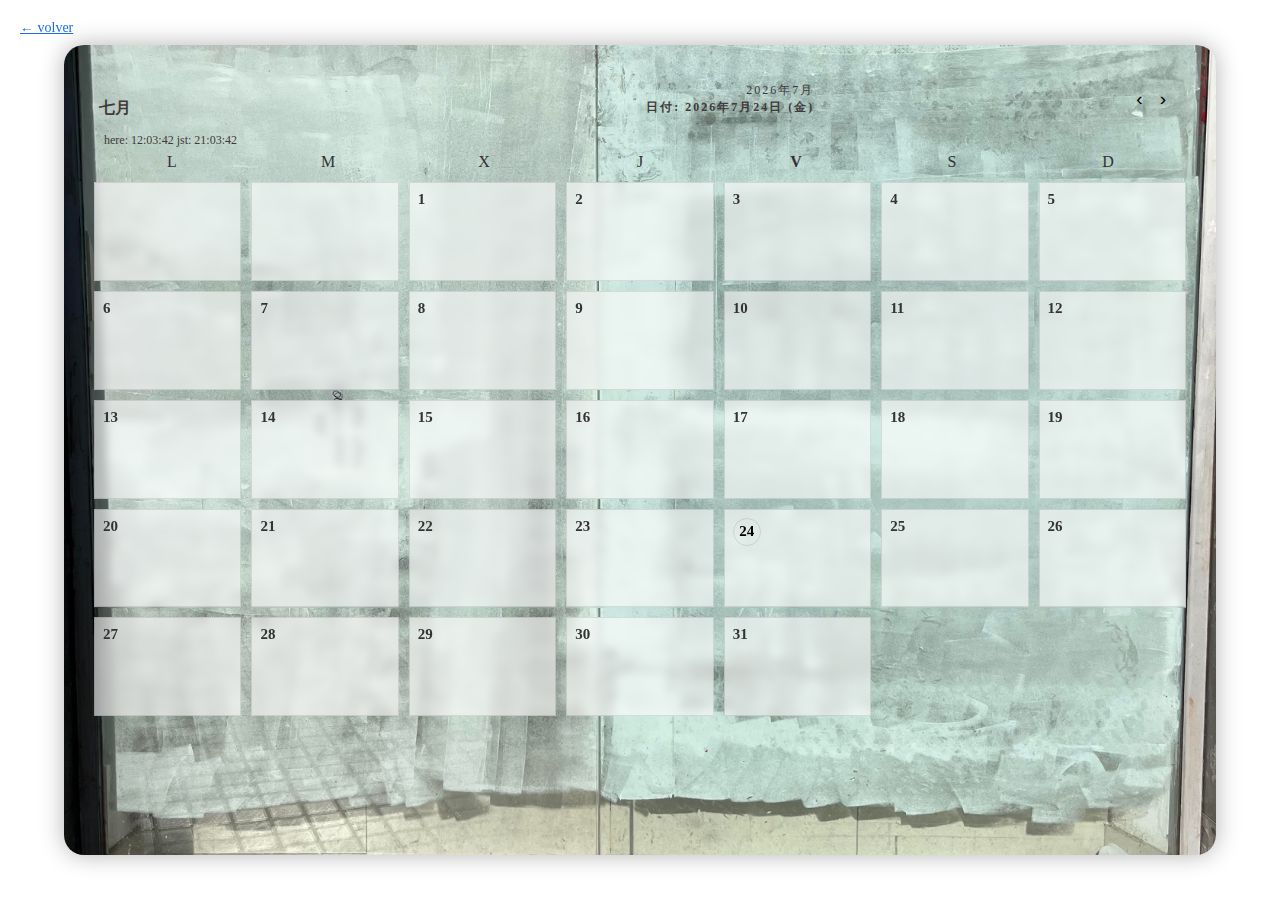
<file: calendario.html>
<!DOCTYPE html>
<html lang="es">
<head>
  <meta charset="UTF-8">
  <title>Calendario</title>
  <link rel="stylesheet" href="calendario.css">
</head>
<body>

  <!-- BOTÓN VOLVER -->
  <a href="./" class="back-button">← volver</a>

  <!-- CALENDARIO (UNO SOLO) -->
  <div class="calendar">

    <!-- CABECERA -->
    <div class="container">
      <div class="caltitle">
        <span id="japanese-month"></span>
      </div>

      <div class="inblock">
        <div id="fullDate1"></div>
        <div id="fullDate2"></div>
      </div>

      <div class="calbar">
        <button id="prev-month">‹</button>
        <button id="next-month">›</button>
      </div>
    </div>

    <div class="space"></div>

    <!-- RELOJES -->
    <div class="clock">
      <span id="clock-left"></span>
      <span id="clock-right"></span>
    </div>

    <!-- DÍAS DE LA SEMANA -->
    <div class="days-of-week">
      <div class="day-of-week">L</div>
      <div class="day-of-week">M</div>
      <div class="day-of-week">X</div>
      <div class="day-of-week">J</div>
      <div class="day-of-week">V</div>
      <div class="day-of-week">S</div>
      <div class="day-of-week">D</div>
    </div>

    <!-- DÍAS DEL MES -->
    <div id="calendarDays" class="days"></div>

  </div>

  <script src="calendario.js"></script>
</body>
</html>
</file>
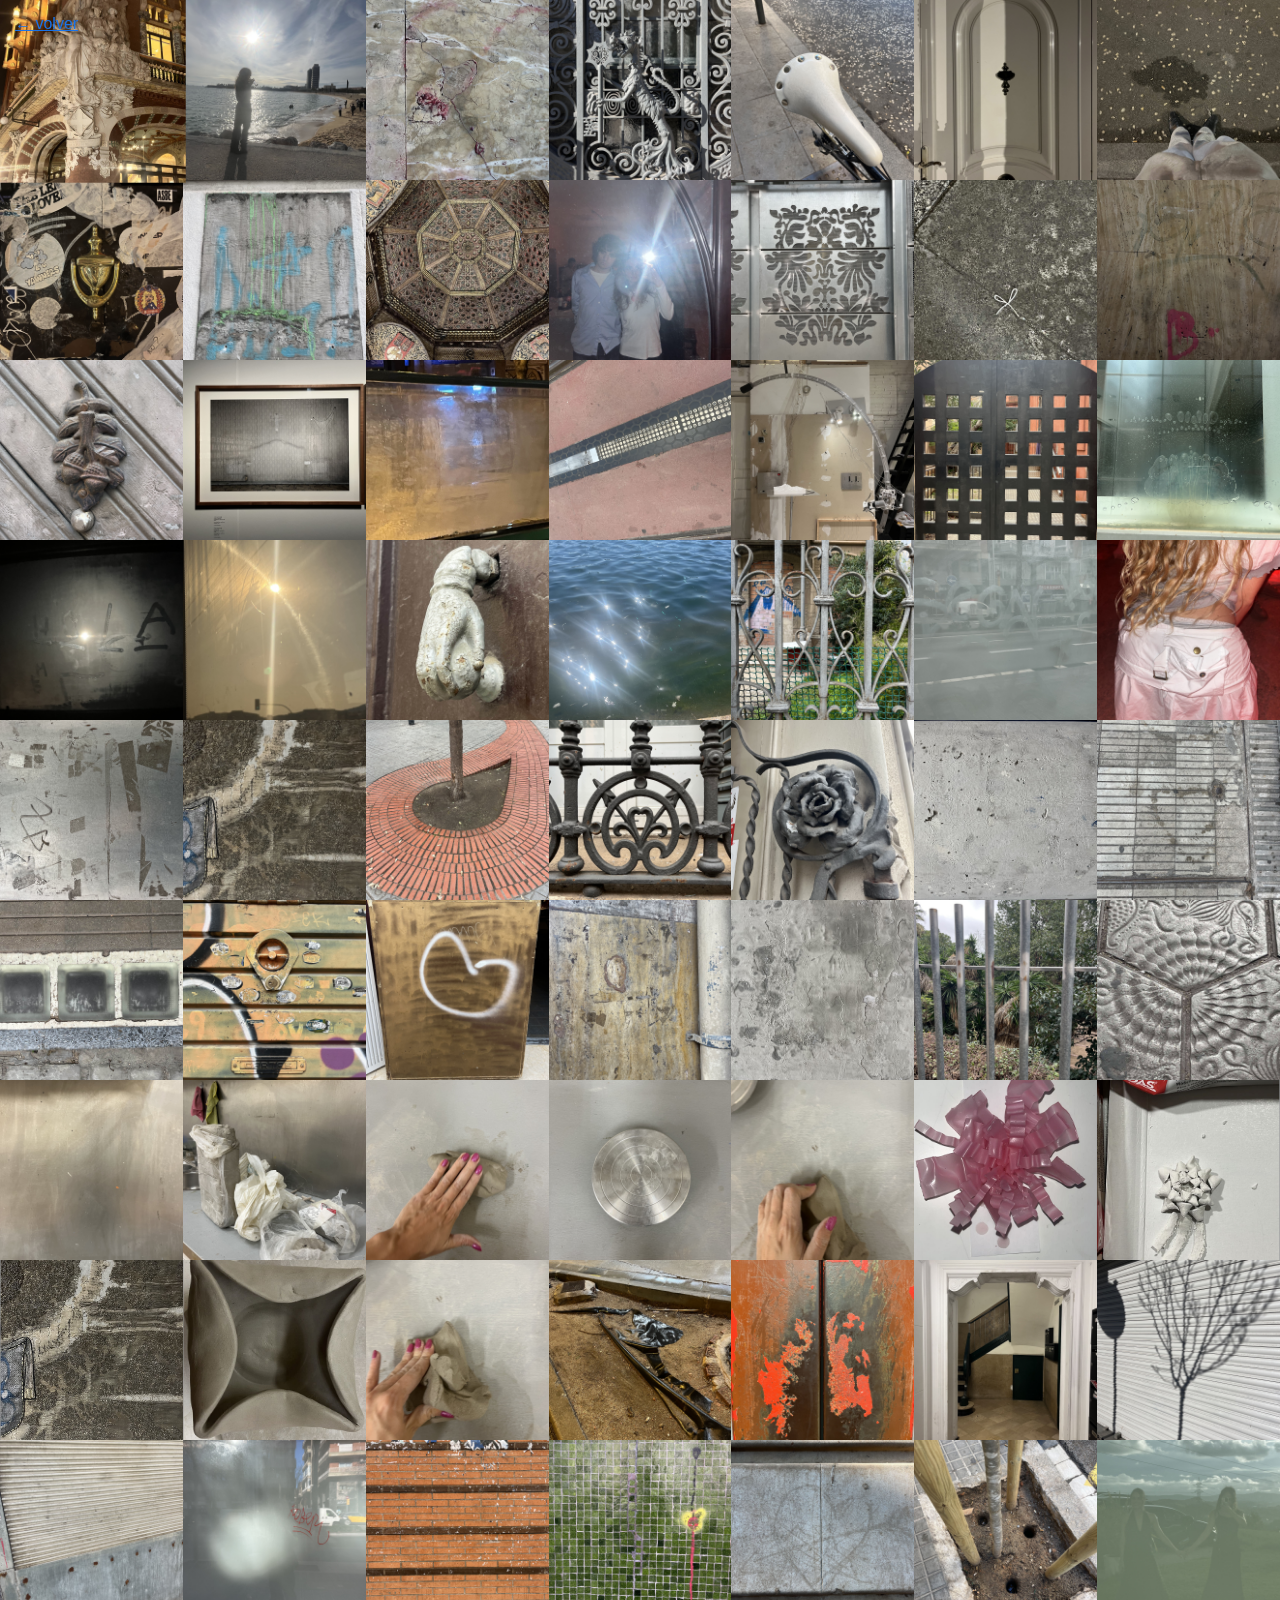
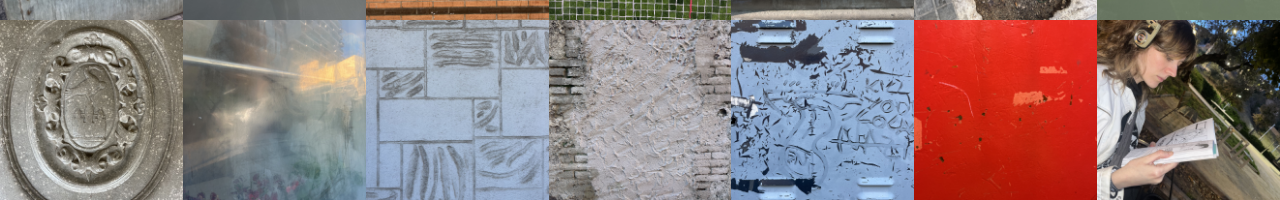
<file: gallery.html>
<!DOCTYPE html>
<html lang="es">
<head>
  <meta charset="UTF-8" />
  <meta name="viewport" content="width=device-width, initial-scale=1.0"/>
  <title>Galería</title>
  <link rel="stylesheet" href="style.css" />

  <style>
    /* por si no tienes style.css aún */
    body{
      margin:0;
      background:#111;
    }

    .galeria{
      display:grid;
      grid-template-columns: repeat(auto-fill, minmax(180px, 1fr));
      gap:0;
    }

    .galeria img{
      width:100%;
      height:180px;
      object-fit:cover;
      display:block;
    }
  </style>
</head>


  <div class="galeria" id="galeria">
    <img src="./media/IMG_0327_3.jpg" loading="lazy">
    <img src="./media/IMG_0594_3.jpg" loading="lazy">
    <img src="./media/IMG_0769_3.jpg" loading="lazy">
    <img src="./media/IMG_0790_3.jpg" loading="lazy">
    <img src="./media/IMG_0791_3.jpg" loading="lazy">
    <img src="./media/IMG_0817_3.jpg" loading="lazy">
    <img src="./media/IMG_0818_3.jpg" loading="lazy">
    <img src="./media/IMG_0820_3.jpg" loading="lazy">
    <img src="./media/IMG_0863_3.jpg" loading="lazy">
    <img src="./media/IMG_1130_3.jpg" loading="lazy">
    <img src="./media/IMG_1826_3.jpg" loading="lazy">
    <img src="./media/IMG_2237_3.jpg" loading="lazy">
    <img src="./media/IMG_2252_3.jpg" loading="lazy">
    <img src="./media/IMG_2254_3.jpg" loading="lazy">
    <img src="./media/IMG_2374_3.jpg" loading="lazy">
    <img src="./media/IMG_2412_3.jpg" loading="lazy">
    <img src="./media/IMG_2544_3.jpg" loading="lazy">
    <img src="./media/IMG_8715_3.jpg" loading="lazy">
    <img src="./media/IMG_9849_3.jpg" loading="lazy">
    <img src="./media/IMG_2642_3.jpg" loading="lazy">
    <img src="./media/IMG_4880_2.jpg" loading="lazy">
    <img src="./media/IMG_2630_3.jpg" loading="lazy">
    <img src="./media/IMG_7430_3.jpg" loading="lazy">
    <img src="./media/IMG_2634_3.jpg" loading="lazy">
    <img src="./media/IMG_7848_3.jpg" loading="lazy">
    <img src="./media/IMG_2635_3.jpg" loading="lazy">
    <img src="./media/IMG_2638_3.jpg" loading="lazy">
    <img src="./media/IMG_4618_2.jpg" loading="lazy">
    <img src="./media/IMG_2639_3.jpg" loading="lazy">
    <img src="./media/IMG_8486_3.jpg" loading="lazy">
    <img src="./media/IMG_2640_3.jpg" loading="lazy">
    <img src="./media/IMG_2643_3.jpg" loading="lazy">
     <img src="./media/IMG_2644.jpg" loading="lazy">
    <img src="./media/IMG_2645_3.jpg" loading="lazy">
    <img src="./media/IMG_2646_3.jpg" loading="lazy">
    <img src="./media/IMG_2647_3.jpg" loading="lazy">
    <img src="./media/IMG_2648_3.jpg" loading="lazy">
    <img src="./media/IMG_2649_3.jpg" loading="lazy">
    <img src="./media/IMG_2650_3.jpg" loading="lazy">
    <img src="./media/IMG_2651_3.jpg" loading="lazy">
    <img src="./media/IMG_2652_3.jpg" loading="lazy">
    <img src="./media/IMG_4087_3.jpg" loading="lazy">
    <img src="./media/IMG_2662.jpg" loading="lazy">
    <img src="./media/IMG_2664.jpg" loading="lazy">
    <img src="./media/IMG_2670.jpg" loading="lazy">
    <img src="./media/IMG_2671.jpg" loading="lazy">
    <img src="./media/IMG_2672.jpg" loading="lazy">
    <img src="./media/1.jpg" loading="lazy">
    <img src="./media/2.jpg" loading="lazy">
    <img src="./media/3.jpg" loading="lazy">
    <img src="./media/4.jpg" loading="lazy">
    <img src="./media/IMG_2673.jpg" loading="lazy">
    <img src="./media/IMG_2685.jpg" loading="lazy">
    <img src="./media/IMG_2690.jpg" loading="lazy">
    <img src="./media/IMG_2692.jpg" loading="lazy">
    <img src="./media/IMG_2703.jpg" loading="lazy">
    <img src="./media/IMG_2694.jpg" loading="lazy">
    <img src="./media/IMG_2695.jpg" loading="lazy">
    <img src="./media/IMG_2696.jpg" loading="lazy">
    <img src="./media/IMG_2697.jpg" loading="lazy">
    <img src="./media/IMG_2700.jpg" loading="lazy">
    <img src="./media/IMG_2701.jpg" loading="lazy">
    <img src="./media/IMG_8152_3.jpg" loading="lazy">
    <img src="./media/IMG_8464_3.jpg" loading="lazy">
    <img src="./media/IMG_2704.jpg" loading="lazy">
    <img src="./media/IMG_2705.jpg" loading="lazy">
    <img src="./media/IMG_2706.jpg" loading="lazy">
    <img src="./media/IMG_2707.jpg" loading="lazy">
    <img src="./media/IMG_2708.jpg" loading="lazy">
    <img src="./media/8.jpg" loading="lazy">




  </div>


</body>
  <a href="home.html" class="home-btn">← volver</a>
</html>


</body>
</html>
</file>
<file: calendario.css>
/* Calendar Styles */
* {
  box-sizing: border-box;
}

body {
  margin: 0;
  min-height: 100vh;
  background-color: white;

  display: flex;
  justify-content: center;
  align-items: center;
}

/* Calendar */
.calendar {
  width: 90vw;
  height: 90vh;
  padding: 30px;
  font-family: "Noto Serif JP", serif;

  background-image: url("./media/calendariobg.jpg");
  background-size: cover;
  background-position: center;
  background-repeat: no-repeat;

  border-radius: 20px;
  box-shadow: 0px 0px 25px rgba(0, 0, 0, 0.3);
  color: #333;

  display: flex;
  flex-direction: column;
  position: relative;
  overflow: hidden;
}

/* Header container */
.container {
  display: flex;
  justify-content: space-between;
  align-items: center;
}

.caltitle, .inblock, .calbar {
  flex: 1;
  text-align: center;
}

/* Title */
.caltitle {
  font-size: 42px;
  font-weight: bold;
  text-align: left;
  margin-left: 5px;
  color: #403a38;
}

/* Subtitle */
.inblock {
  font-size: 12px;
  letter-spacing: 2px;
  text-align: right;
  color: #403a38;
}

/* Nav bar */
.calbar {
  font-size: 20px;
  text-align: right;
  margin-right: 14px;
  color: rgba(0, 0, 0, 0.8);
}

/* Date */
.date {
  font-size: 15px;
  text-align: center;
  margin-top: -5px;
  margin-bottom: -10px;
  color: #403a38;
}

.space {
  height: 10px;
}

/* Days of week */
.days-of-week {
  display: grid;
  grid-template-columns: repeat(7, 1fr);
  text-align: center;
  margin-bottom: 6px;
}

.day-of-week {
  padding: 5px;
}

/* Days grid */
.days {
  display: grid;
  grid-template-columns: repeat(7, 1fr);
  grid-template-rows: repeat(6, 1fr);
  gap: 10px;
  flex: 1;
  min-height: 0;
}

/* Day */
.day {
  position: relative;
  border: 1px solid rgba(0, 0, 0, 0.1);

  background-color: rgba(255, 255, 255, 0.6); /* semitransparente */
  backdrop-filter: blur(4px);

  padding: 8px;
  font-size: 15px;
  font-weight: 600;

  display: flex;
  align-items: flex-start;
  justify-content: flex-start;
}

/* Today highlight */
.highlight > div {
  position: relative;
  width: 28px;
  height: 28px;
  border-radius: 50%;
  display: flex;
  align-items: center;
  justify-content: center;

  color: black;             /* número en negro */
  background-color: transparent; /* ❌ fondo transparente */
  border: 1px solid rgba(0,0,0,0.1); /* opcional, contorno sutil */

  /* La magia para que la casilla de fondo se vea: */
  z-index: 2;
}

.day-number {
  position: relative;
  z-index: 3; /* número encima del círculo transparente */
}

/* Clock */
.clock {
  font-size: 12px;
  color: #403a38;
}

#clock-left {
  text-align: left;
  padding-left: 10px;
}

#clock-right {
  text-align: right;
  padding-right: 10px;
}

/* Buttons */
#prev-month,
#next-month {
  background: none;
  border: none;
  cursor: pointer;
  font-size: 19px;
}

#japanese-month {
  font-size: 16px;
}

#fullDate1 {
  font-weight: lighter;
}

#fullDate2 {
  font-weight: bold;
}

.highlight2 {
  font-weight: bold;
}

/* Disable pointer events for neko if present */
#neko,
.neko,
img[src*="webneko"] {
  pointer-events: none;
}

/* Botón volver / home unificado */
.back-button,
.home-btn {
  position: fixed;
  top: 20px; /* separación de la esquina superior */
  left: 20px; /* separacion izquierda */
  z-index: 10000;

  font-family: inherit;
  font-size: 14px;
  color: #1D6AEC;
  text-decoration: underline;

  background: none;
  padding: 0;
  border-radius: 0;
  box-shadow: none;
}

/* Centrar calendario en la pantalla */
.page {
  min-height: 100vh;
  display: flex;
  justify-content: center;
  align-items: center;
}
</file>
<file: style.css>
/* quitar márgenes blancos */
body{
  margin:0;
  background:#111;
  font-family:sans-serif;
}

/* grid tipo galería móvil (sin huecos) */
.galeria{
  display:grid;
  grid-template-columns: repeat(auto-fill, minmax(180px, 1fr));
  gap:0;
}

/* imágenes */
.galeria img{
  width:100%;
  height:180px;
  object-fit:cover;
  display:block;
  transition: transform .2s ease;
}

/* efecto bonito opcional */
.galeria img:hover{
  transform: scale(1.03);
}

/* =========================
   MÓVIL: 4 fotos por fila
   y sidebar que tape ~2 fotos
   ========================= */
@media (max-width: 600px){

  /* 4 columnas en móvil */
  .galeria{
    grid-template-columns: repeat(4, 1fr);
  }

  /* ajusta el tamaño de cada “tile” para que siga cuadrado */
  .galeria img{
    height: 22vw; /* prueba 20–26vw según te guste */
  }
}
.home-btn{
  position: fixed;
  top: 15px;
  left: 15px;
  z-index: 1000;

  color: #1a73e8;
  text-decoration: underline;
  font-size: 16px;
  font-family: inherit;

  background: none;
}

.home-btn:hover{
  opacity: 0.6;
}
</file>
